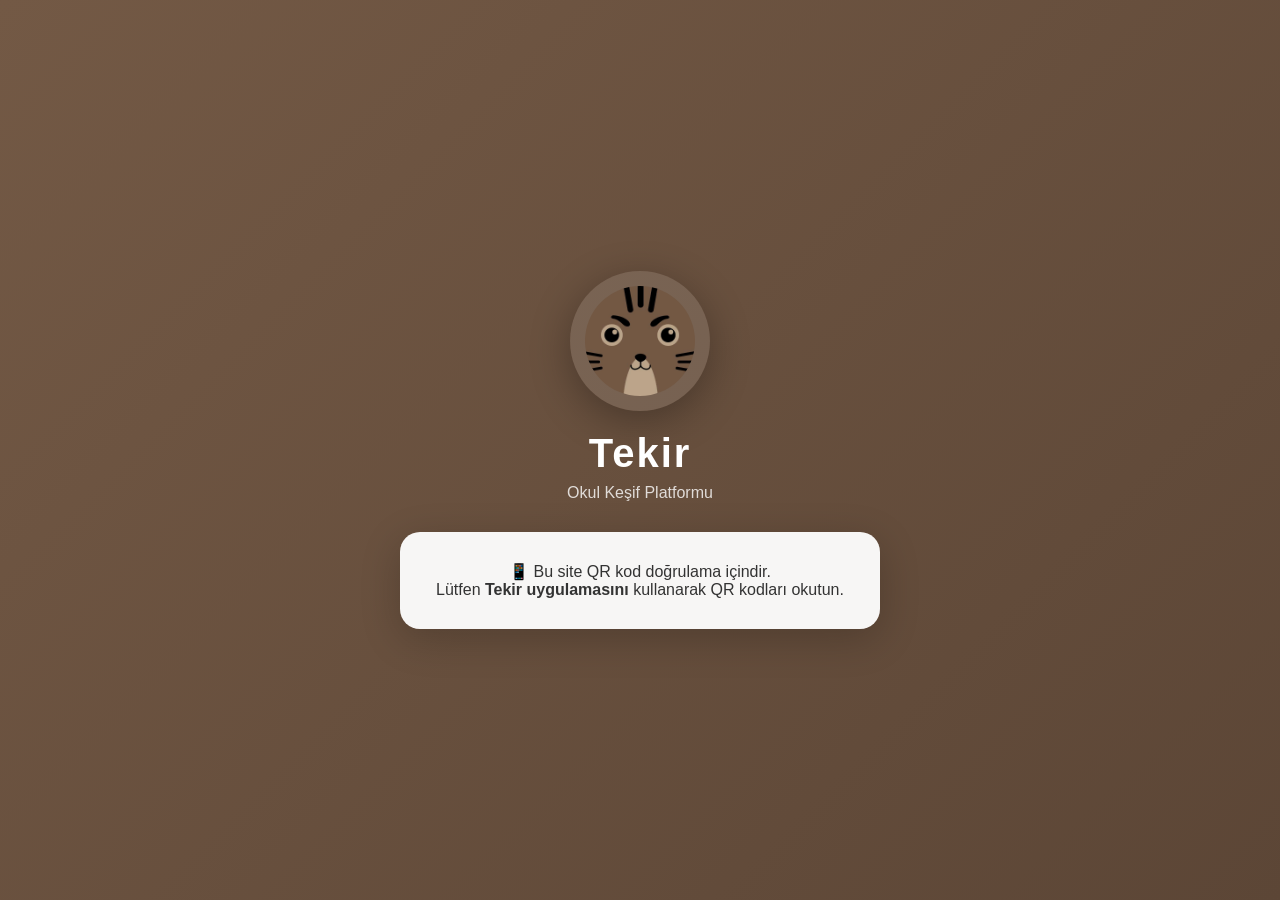
<file: index.html>
<!DOCTYPE html>
<html lang="tr">
<head>
  <meta charset="UTF-8">
  <meta name="viewport" content="width=device-width, initial-scale=1.0">
  <title>Tekir - Okul Keşif</title>
  <link rel="stylesheet" href="/css/style.css">
  <link rel="icon" href="/assets/tekir-logo.png">
</head>
<body>
  <div class="container">
    <div class="logo-wrapper">
      <img src="/assets/tekir-logo.png" alt="Tekir" class="logo">
    </div>
    <h1>Tekir</h1>
    <p class="subtitle">Okul Keşif Platformu</p>
    <div class="info-card">
      <p>📱 Bu site QR kod doğrulama içindir.</p>
      <p>Lütfen <strong>Tekir uygulamasını</strong> kullanarak QR kodları okutun.</p>
    </div>
  </div>
</body>
</html>
</file>
<file: css/style.css>
* {
  margin: 0;
  padding: 0;
  box-sizing: border-box;
  font-family: -apple-system, BlinkMacSystemFont, 'Segoe UI', Roboto, sans-serif;
}

body {
  background: linear-gradient(135deg, #735945 0%, #5c4636 100%);
  min-height: 100vh;
  display: flex;
  align-items: center;
  justify-content: center;
  padding: 20px;
  color: #fff;
}

.container {
  max-width: 480px;
  width: 100%;
  text-align: center;
}

.logo-wrapper {
  width: 140px;
  height: 140px;
  margin: 0 auto 20px;
  border-radius: 50%;
  background: rgba(255, 255, 255, 0.1);
  display: flex;
  align-items: center;
  justify-content: center;
  padding: 15px;
  animation: bounce 2s infinite ease-in-out;
  box-shadow: 0 10px 40px rgba(0, 0, 0, 0.3);
}

.logo-wrapper.small {
  width: 90px;
  height: 90px;
  padding: 10px;
}

.logo {
  width: 100%;
  height: 100%;
  object-fit: contain;
  border-radius: 50%;
}

@keyframes bounce {
  0%, 100% { transform: translateY(0); }
  50% { transform: translateY(-10px); }
}

h1 {
  font-size: 2.5rem;
  margin-bottom: 8px;
  letter-spacing: 2px;
}

.subtitle {
  opacity: 0.8;
  margin-bottom: 30px;
}

.info-card, .state-card {
  background: rgba(255, 255, 255, 0.95);
  color: #333;
  padding: 30px 25px;
  border-radius: 20px;
  box-shadow: 0 10px 40px rgba(0, 0, 0, 0.2);
  margin-top: 20px;
  animation: slideUp 0.5s ease-out;
}

@keyframes slideUp {
  from { opacity: 0; transform: translateY(20px); }
  to { opacity: 1; transform: translateY(0); }
}

.state-card h2 {
  color: #735945;
  margin-bottom: 15px;
  font-size: 1.5rem;
}

.state-card p {
  line-height: 1.6;
  color: #555;
  margin-bottom: 10px;
}

.riddle-box {
  background: linear-gradient(135deg, #f4e4d4, #e8d5c0);
  padding: 20px;
  border-radius: 15px;
  margin: 20px 0;
  border-left: 5px solid #735945;
}

.riddle-label {
  font-weight: bold;
  color: #735945;
  margin-bottom: 10px !important;
  font-size: 0.9rem;
}

#riddle-text {
  font-size: 1.1rem;
  font-style: italic;
  color: #333 !important;
  line-height: 1.7 !important;
}

.warning-box {
  background: #fff3cd;
  color: #856404;
  padding: 15px;
  border-radius: 10px;
  font-size: 0.9rem;
  margin: 15px 0;
  border-left: 4px solid #ffc107;
  text-align: left;
}

.warning-box .example {
  display: block;
  margin-top: 8px;
  opacity: 0.8;
  font-family: monospace;
}

input[type="text"] {
  width: 100%;
  padding: 15px;
  border: 2px solid #ddd;
  border-radius: 12px;
  font-size: 1rem;
  margin: 10px 0;
  transition: border-color 0.3s;
}

input[type="text"]:focus {
  outline: none;
  border-color: #735945;
}

button {
  width: 100%;
  padding: 15px;
  background: linear-gradient(135deg, #735945, #5c4636);
  color: white;
  border: none;
  border-radius: 12px;
  font-size: 1.1rem;
  font-weight: bold;
  cursor: pointer;
  margin-top: 10px;
  transition: transform 0.2s, box-shadow 0.2s;
}

button:hover {
  transform: translateY(-2px);
  box-shadow: 0 5px 20px rgba(115, 89, 69, 0.4);
}

button:disabled {
  opacity: 0.6;
  cursor: not-allowed;
}

.error {
  color: #dc3545;
  margin-top: 10px;
  font-weight: 500;
}

.attempts {
  color: #6c757d;
  font-size: 0.85rem;
  margin-top: 10px;
}

.hidden {
  display: none;
}

.spinner {
  width: 50px;
  height: 50px;
  border: 5px solid #f3f3f3;
  border-top: 5px solid #735945;
  border-radius: 50%;
  animation: spin 1s linear infinite;
  margin: 0 auto 15px;
}

@keyframes spin {
  to { transform: rotate(360deg); }
}

.success-icon {
  font-size: 4rem;
  animation: pop 0.6s ease-out;
}

@keyframes pop {
  0% { transform: scale(0); }
  60% { transform: scale(1.2); }
  100% { transform: scale(1); }
}

.points-badge {
  background: linear-gradient(135deg, #ffd700, #ffaa00);
  color: #333;
  padding: 12px 30px;
  border-radius: 30px;
  font-size: 1.3rem;
  font-weight: bold;
  display: inline-block;
  margin: 15px 0;
  box-shadow: 0 5px 20px rgba(255, 170, 0, 0.4);
}

.hint {
  font-size: 0.9rem;
  opacity: 0.7;
  margin-top: 15px !important;
}

#countdown {
  font-weight: bold;
  color: #735945;
  font-size: 1.3rem;
}

input[type="email"],
input[type="password"] {
  width: 100%;
  padding: 15px;
  border: 2px solid #ddd;
  border-radius: 12px;
  font-size: 1rem;
  margin: 8px 0;
  transition: border-color 0.3s;
}

input[type="email"]:focus,
input[type="password"]:focus {
  outline: none;
  border-color: #735945;
}
</file>
